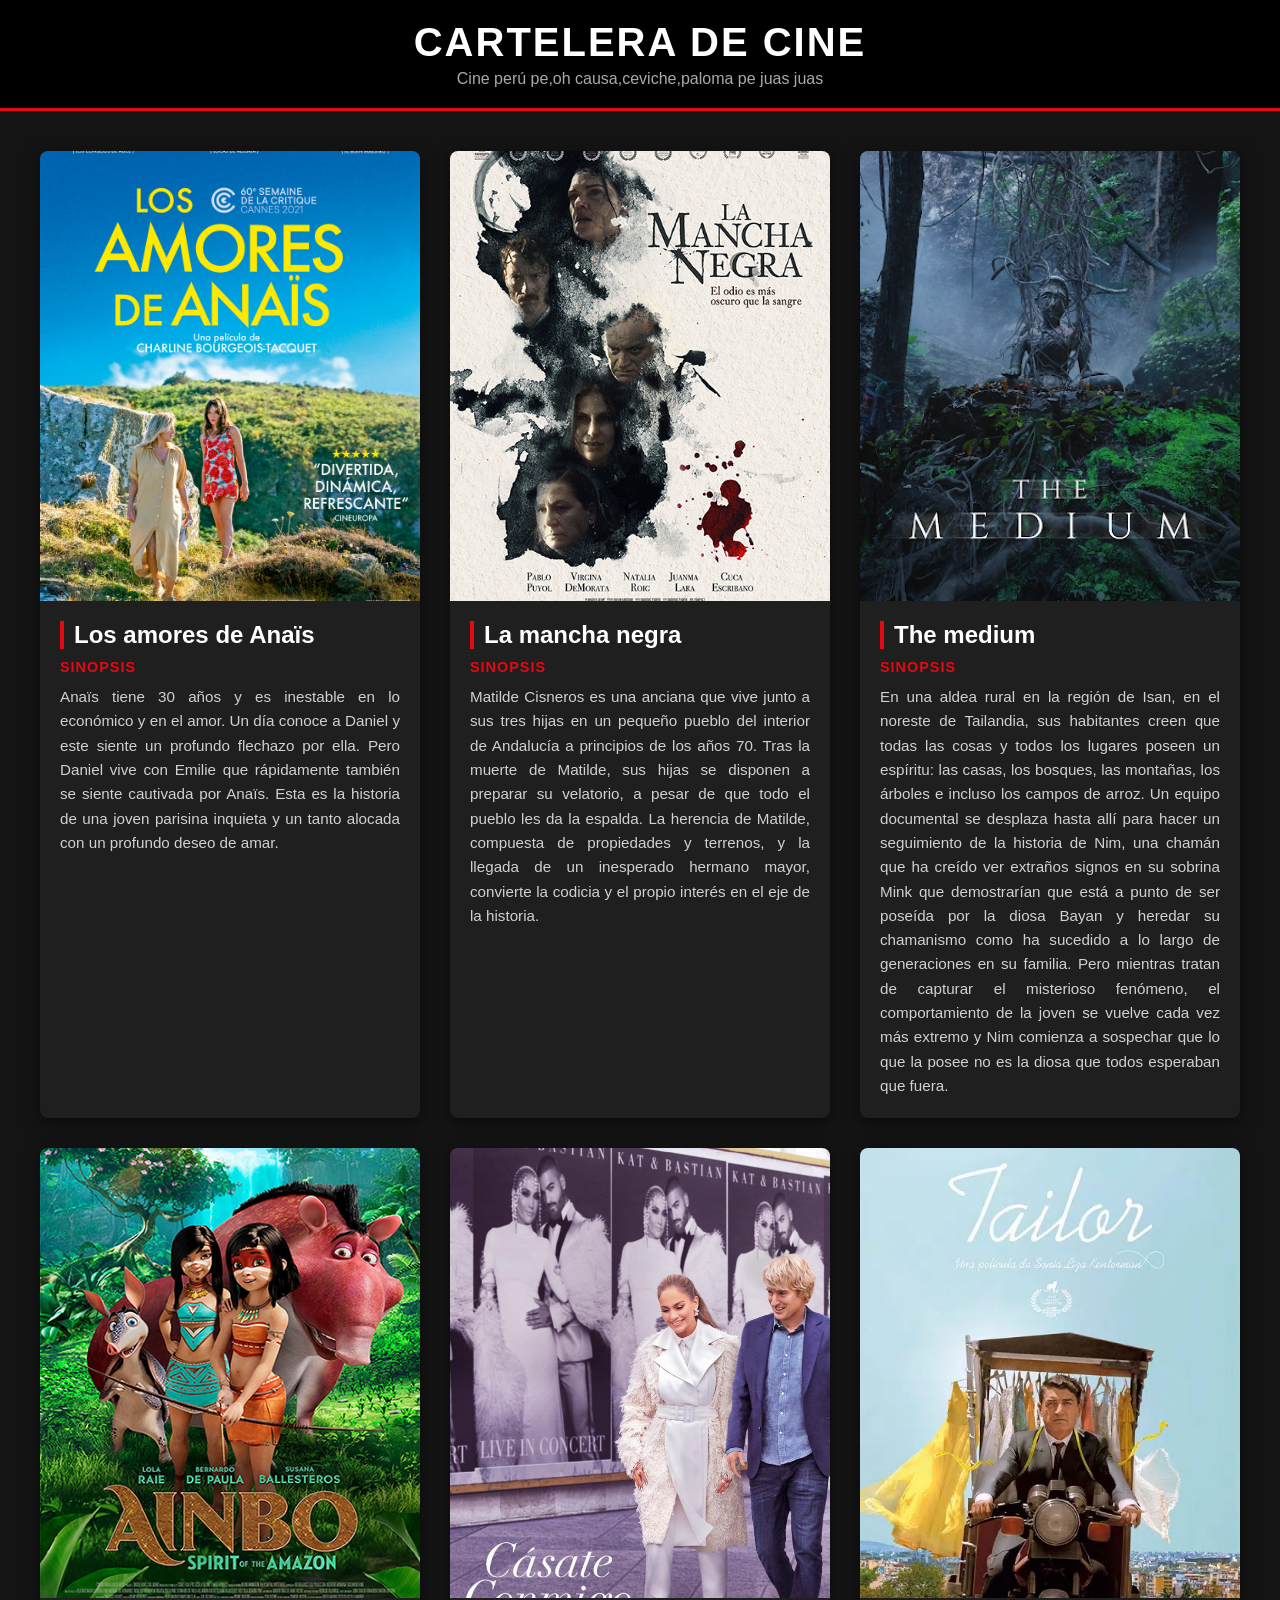
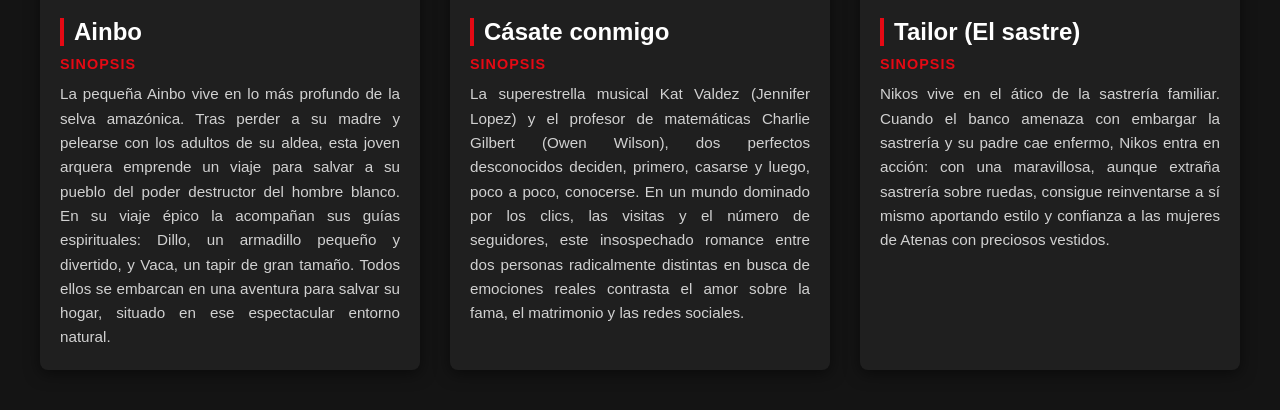
<file: index.html>
<!DOCTYPE html>
<html lang="es">
<head>
    <meta charset="UTF-8">
    <meta name="viewport" content="width=device-width, initial-scale=1.0">
    <title>Cartelera de Cine - Práctica de Clase</title>
 <link rel="stylesheet" href="style.css">
</head>
<body>
    <link rel="stylesheet" href="style.css">

    <header>
        <h1>Cartelera de Cine</h1>
        <p>Cine perú pe,oh causa,ceviche,paloma pe juas juas</p>
    </header>

    <main class="cartelera-container">

        <article class="pelicula-card">
            <div class="imagen-contenedor">
                <img src="anais.JPG" alt="Póster oficial de Los amores de Anaïs">
            </div>
            <div class="pelicula-info">
                <h2>Los amores de Anaïs</h2>
                <h3>Sinopsis</h3>
                <p>Anaïs tiene 30 años y es inestable en lo económico y en el amor. Un día conoce a Daniel y este siente un profundo flechazo por ella. Pero Daniel vive con Emilie que rápidamente también se siente cautivada por Anaïs. Esta es la historia de una joven parisina inquieta y un tanto alocada con un profundo deseo de amar.</p>
            </div>
        </article>

        <article class="pelicula-card">
            <div class="imagen-contenedor">
                <img src="mancha.JPG" alt="Póster oficial de La mancha negra">
            </div>
            <div class="pelicula-info">
                <h2>La mancha negra</h2>
                <h3>Sinopsis</h3>
                <p>Matilde Cisneros es una anciana que vive junto a sus tres hijas en un pequeño pueblo del interior de Andalucía a principios de los años 70. Tras la muerte de Matilde, sus hijas se disponen a preparar su velatorio, a pesar de que todo el pueblo les da la espalda. La herencia de Matilde, compuesta de propiedades y terrenos, y la llegada de un inesperado hermano mayor, convierte la codicia y el propio interés en el eje de la historia.</p>
            </div>
        </article>

        <article class="pelicula-card">
            <div class="imagen-contenedor">
                <img src="medium.PNG" alt="Póster oficial de The Medium">
            </div>
            <div class="pelicula-info">
                <h2>The medium</h2>
                <h3>Sinopsis</h3>
                <p>En una aldea rural en la región de Isan, en el noreste de Tailandia, sus habitantes creen que todas las cosas y todos los lugares poseen un espíritu: las casas, los bosques, las montañas, los árboles e incluso los campos de arroz. Un equipo documental se desplaza hasta allí para hacer un seguimiento de la historia de Nim, una chamán que ha creído ver extraños signos en su sobrina Mink que demostrarían que está a punto de ser poseída por la diosa Bayan y heredar su chamanismo como ha sucedido a lo largo de generaciones en su familia. Pero mientras tratan de capturar el misterioso fenómeno, el comportamiento de la joven se vuelve cada vez más extremo y Nim comienza a sospechar que lo que la posee no es la diosa que todos esperaban que fuera.</p>
            </div>
        </article>

        <article class="pelicula-card">
            <div class="imagen-contenedor">
                <img src="ainbo.JPG" alt="Póster oficial de Ainbo">
            </div>
            <div class="pelicula-info">
                <h2>Ainbo</h2>
                <h3>Sinopsis</h3>
                <p>La pequeña Ainbo vive en lo más profundo de la selva amazónica. Tras perder a su madre y pelearse con los adultos de su aldea, esta joven arquera emprende un viaje para salvar a su pueblo del poder destructor del hombre blanco. En su viaje épico la acompañan sus guías espirituales: Dillo, un armadillo pequeño y divertido, y Vaca, un tapir de gran tamaño. Todos ellos se embarcan en una aventura para salvar su hogar, situado en ese espectacular entorno natural.</p>
            </div>
        </article>

        <article class="pelicula-card">
            <div class="imagen-contenedor">
                <img src="casate.JPG" alt="Póster oficial de Cásate conmigo">
            </div>
            <div class="pelicula-info">
                <h2>Cásate conmigo</h2>
                <h3>Sinopsis</h3>
                <p>La superestrella musical Kat Valdez (Jennifer Lopez) y el profesor de matemáticas Charlie Gilbert (Owen Wilson), dos perfectos desconocidos deciden, primero, casarse y luego, poco a poco, conocerse. En un mundo dominado por los clics, las visitas y el número de seguidores, este insospechado romance entre dos personas radicalmente distintas en busca de emociones reales contrasta el amor sobre la fama, el matrimonio y las redes sociales.</p>
            </div>
        </article>
        <article class="pelicula-card">
            <div class="imagen-contenedor">
                <img src="Tailor.WEBP" alt="Póster oficial de Tailor (El sastre)">
            </div>
            <div class="pelicula-info">
                <h2>Tailor (El sastre)</h2>
                <h3>Sinopsis</h3>
                <p>Nikos vive en el ático de la sastrería familiar. Cuando el banco amenaza con embargar la sastrería y su padre cae enfermo, Nikos entra en acción: con una maravillosa, aunque extraña sastrería sobre ruedas, consigue reinventarse a sí mismo aportando estilo y confianza a las mujeres de Atenas con preciosos vestidos.</p>
            </div>
        </article>

    </main>

</body>
</html>
</file>
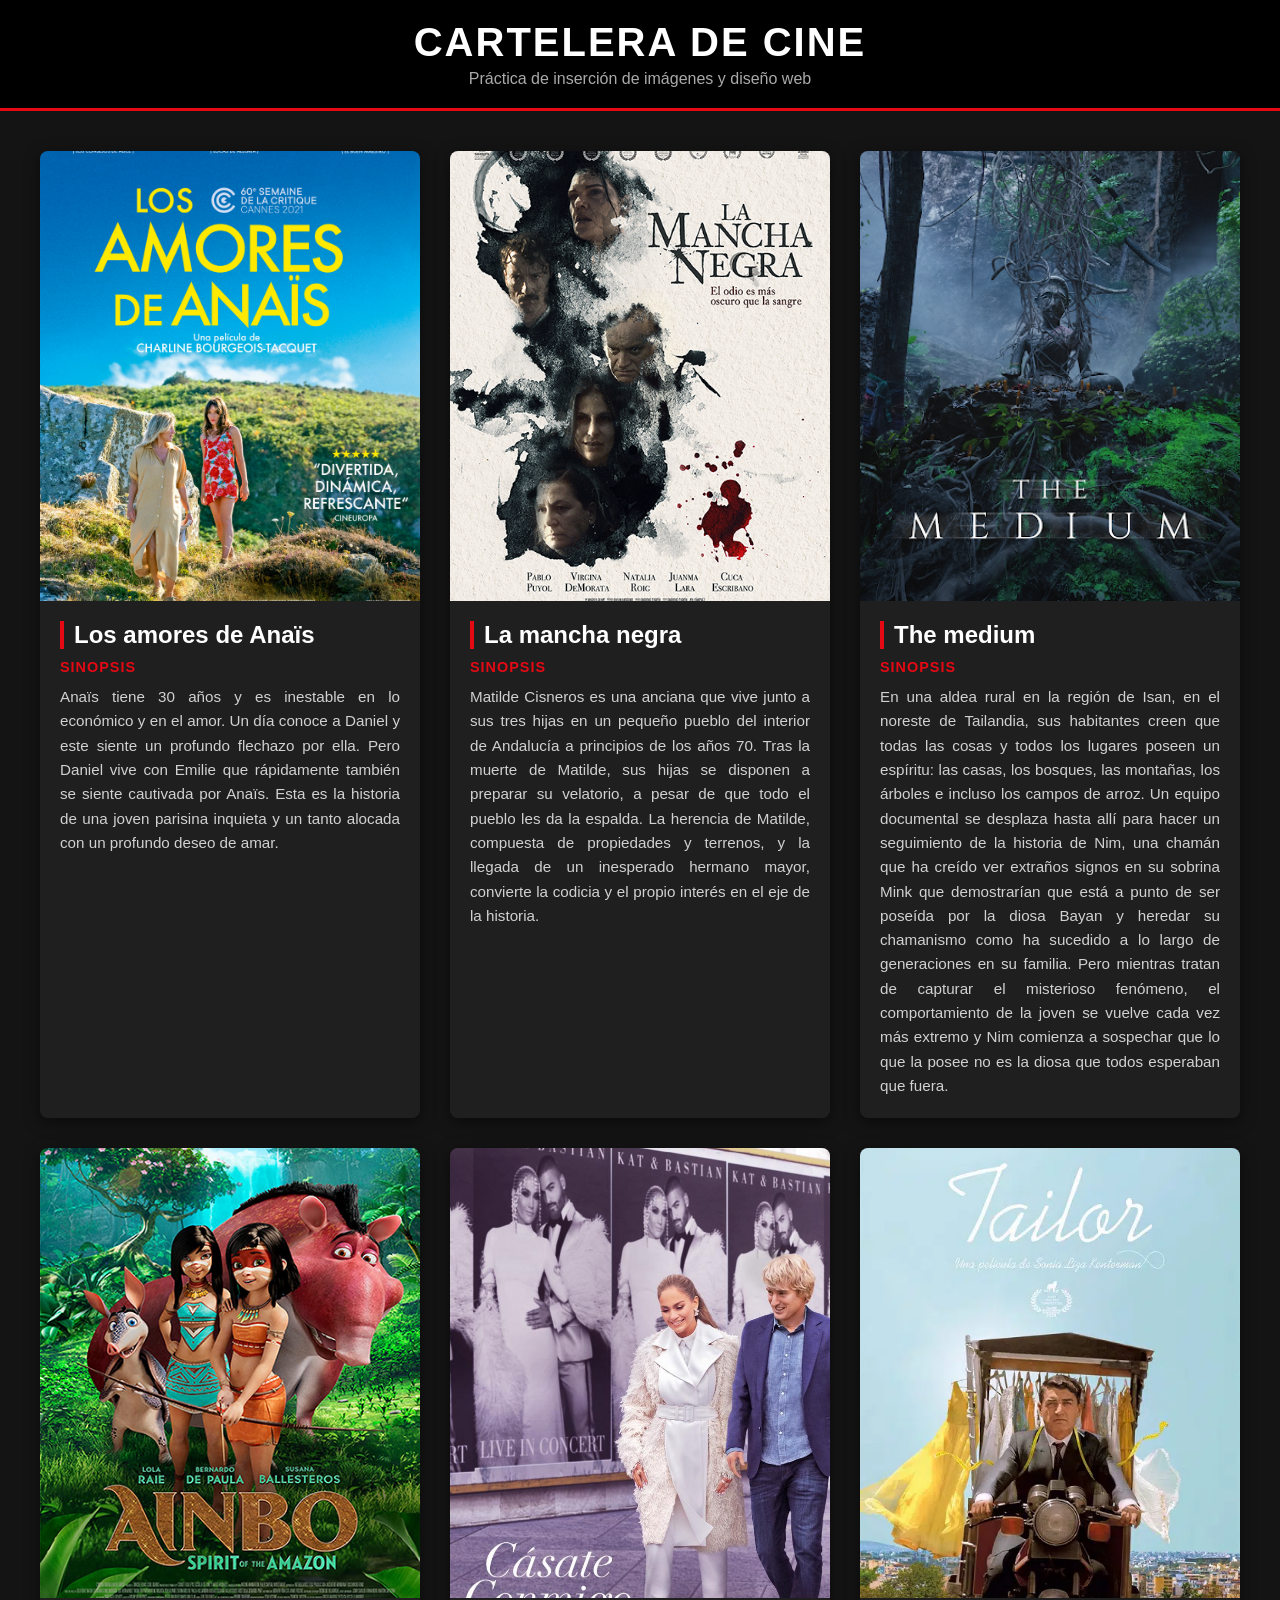
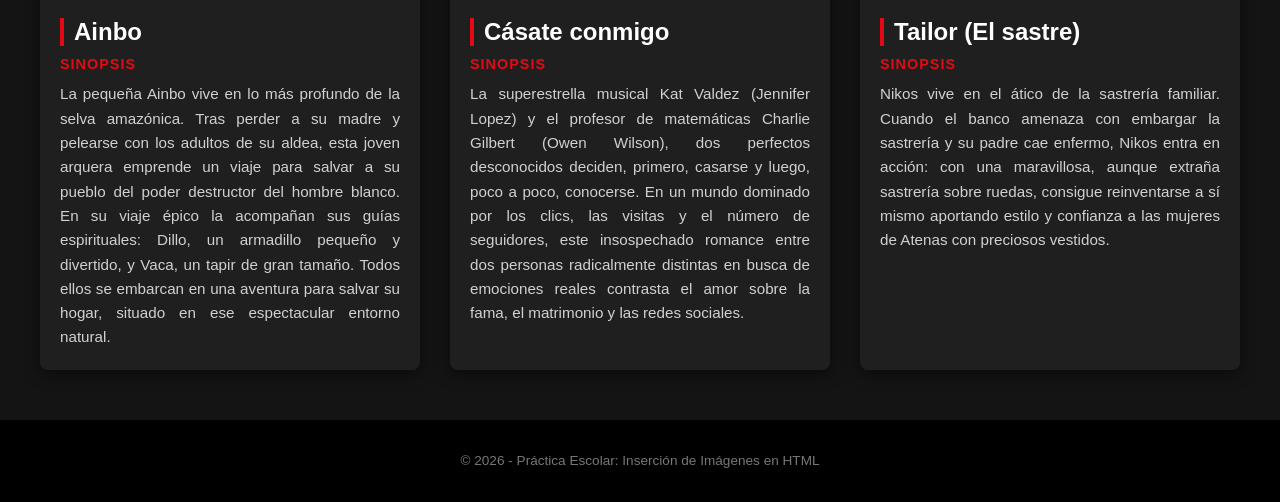
<file: index2.html>
<!DOCTYPE html>
<html lang="es">
<head>
    <meta charset="UTF-8">
    <meta name="viewport" content="width=device-width, initial-scale=1.0">
    <title>Cartelera de Cine - Práctica de Clase</title>
 <link rel="stylesheet" href="style.css">
</head>
<body>
    <link rel="stylesheet" href="style.css">

    <header>
        <h1>Cartelera de Cine</h1>
        <p>Práctica de inserción de imágenes y diseño web</p>
    </header>

    <main class="cartelera-container">

        <article class="pelicula-card">
            <div class="imagen-contenedor">
                <img src="anais.JPG" alt="Póster oficial de Los amores de Anaïs">
            </div>
            <div class="pelicula-info">
                <h2>Los amores de Anaïs</h2>
                <h3>Sinopsis</h3>
                <p>Anaïs tiene 30 años y es inestable en lo económico y en el amor. Un día conoce a Daniel y este siente un profundo flechazo por ella. Pero Daniel vive con Emilie que rápidamente también se siente cautivada por Anaïs. Esta es la historia de una joven parisina inquieta y un tanto alocada con un profundo deseo de amar.</p>
            </div>
        </article>

        <article class="pelicula-card">
            <div class="imagen-contenedor">
                <img src="mancha.JPG" alt="Póster oficial de La mancha negra">
            </div>
            <div class="pelicula-info">
                <h2>La mancha negra</h2>
                <h3>Sinopsis</h3>
                <p>Matilde Cisneros es una anciana que vive junto a sus tres hijas en un pequeño pueblo del interior de Andalucía a principios de los años 70. Tras la muerte de Matilde, sus hijas se disponen a preparar su velatorio, a pesar de que todo el pueblo les da la espalda. La herencia de Matilde, compuesta de propiedades y terrenos, y la llegada de un inesperado hermano mayor, convierte la codicia y el propio interés en el eje de la historia.</p>
            </div>
        </article>

        <article class="pelicula-card">
            <div class="imagen-contenedor">
                <img src="medium.PNG" alt="Póster oficial de The Medium">
            </div>
            <div class="pelicula-info">
                <h2>The medium</h2>
                <h3>Sinopsis</h3>
                <p>En una aldea rural en la región de Isan, en el noreste de Tailandia, sus habitantes creen que todas las cosas y todos los lugares poseen un espíritu: las casas, los bosques, las montañas, los árboles e incluso los campos de arroz. Un equipo documental se desplaza hasta allí para hacer un seguimiento de la historia de Nim, una chamán que ha creído ver extraños signos en su sobrina Mink que demostrarían que está a punto de ser poseída por la diosa Bayan y heredar su chamanismo como ha sucedido a lo largo de generaciones en su familia. Pero mientras tratan de capturar el misterioso fenómeno, el comportamiento de la joven se vuelve cada vez más extremo y Nim comienza a sospechar que lo que la posee no es la diosa que todos esperaban que fuera.</p>
            </div>
        </article>

        <article class="pelicula-card">
            <div class="imagen-contenedor">
                <img src="ainbo.JPG" alt="Póster oficial de Ainbo">
            </div>
            <div class="pelicula-info">
                <h2>Ainbo</h2>
                <h3>Sinopsis</h3>
                <p>La pequeña Ainbo vive en lo más profundo de la selva amazónica. Tras perder a su madre y pelearse con los adultos de su aldea, esta joven arquera emprende un viaje para salvar a su pueblo del poder destructor del hombre blanco. En su viaje épico la acompañan sus guías espirituales: Dillo, un armadillo pequeño y divertido, y Vaca, un tapir de gran tamaño. Todos ellos se embarcan en una aventura para salvar su hogar, situado en ese espectacular entorno natural.</p>
            </div>
        </article>

        <article class="pelicula-card">
            <div class="imagen-contenedor">
                <img src="casate.JPG" alt="Póster oficial de Cásate conmigo">
            </div>
            <div class="pelicula-info">
                <h2>Cásate conmigo</h2>
                <h3>Sinopsis</h3>
                <p>La superestrella musical Kat Valdez (Jennifer Lopez) y el profesor de matemáticas Charlie Gilbert (Owen Wilson), dos perfectos desconocidos deciden, primero, casarse y luego, poco a poco, conocerse. En un mundo dominado por los clics, las visitas y el número de seguidores, este insospechado romance entre dos personas radicalmente distintas en busca de emociones reales contrasta el amor sobre la fama, el matrimonio y las redes sociales.</p>
            </div>
        </article>
        <article class="pelicula-card">
            <div class="imagen-contenedor">
                <img src="Tailor.WEBP" alt="Póster oficial de Tailor (El sastre)">
            </div>
            <div class="pelicula-info">
                <h2>Tailor (El sastre)</h2>
                <h3>Sinopsis</h3>
                <p>Nikos vive en el ático de la sastrería familiar. Cuando el banco amenaza con embargar la sastrería y su padre cae enfermo, Nikos entra en acción: con una maravillosa, aunque extraña sastrería sobre ruedas, consigue reinventarse a sí mismo aportando estilo y confianza a las mujeres de Atenas con preciosos vestidos.</p>
            </div>
        </article>

    </main>

    <footer>
        <p>&copy; 2026 - Práctica Escolar: Inserción de Imágenes en HTML</p>
    </footer>

</body>
</html>
</file>
<file: style.css>
body {
            font-family: 'Segoe UI', Tahoma, Geneva, Verdana, sans-serif;
            background-color: #141414;
            color: #ffffff;
            margin: 0;
            padding: 0;
        }

        header {
            background-color: #000000;
            padding: 20px;
            text-align: center;
            border-bottom: 3px solid #e50914;
        }

        header h1 {
            margin: 0;
            font-size: 2.5rem;
            letter-spacing: 2px;
            text-transform: uppercase;
        }

        header p {
            margin: 5px 0 0 0;
            color: #aaa;
            font-size: 1rem;
        }

        .cartelera-container {
            max-width: 1200px;
            margin: 40px auto;
            padding: 0 20px;
            display: grid;
            grid-template-columns: repeat(auto-fit, minmax(350px, 1fr));
            gap: 30px;
        }

        .pelicula-card {
            background-color: #1f1f1f;
            border-radius: 8px;
            overflow: hidden;
            box-shadow: 0 4px 15px rgba(0, 0, 0, 0.5);
            transition: transform 0.3s ease, box-shadow 0.3s ease;
            display: flex;
            flex-direction: column;
        }

        .pelicula-card:hover {
            transform: translateY(-5px);
            box-shadow: 0 8px 25px rgba(229, 9, 20, 0.4);
        }

        .imagen-contenedor {
            width: 100%;
            height: 450px; 
            overflow: hidden;
            background-color: #2b2b2b; 
            position: relative;
        }

        .imagen-contenedor img {
            width: 100%;
            height: 100%;
            object-fit: cover; 
            transition: transform 0.5s ease;
        }

        .pelicula-card:hover .imagen-contenedor img {
            transform: scale(1.05);
        }

        .pelicula-info {
            padding: 20px;
            display: flex;
            flex-direction: column;
            flex-grow: 1;
        }

        .pelicula-info h2 {
            margin: 0 0 10px 0;
            font-size: 1.5rem;
            color: #fff;
            border-left: 4px solid #e50914;
            padding-left: 10px;
        }

        .pelicula-info h3 {
            margin: 0 0 10px 0;
            font-size: 0.9rem;
            text-transform: uppercase;
            color: #e50914;
            letter-spacing: 1px;
        }

        .pelicula-info p {
            margin: 0;
            font-size: 0.95rem;
            line-height: 1.6;
            color: #d1d1d1;
            text-align: justify;
        }

        footer {
            text-align: center;
            padding: 20px;
            background-color: #000;
            color: #777;
            font-size: 0.85rem;
            margin-top: 50px;
        }
</file>
